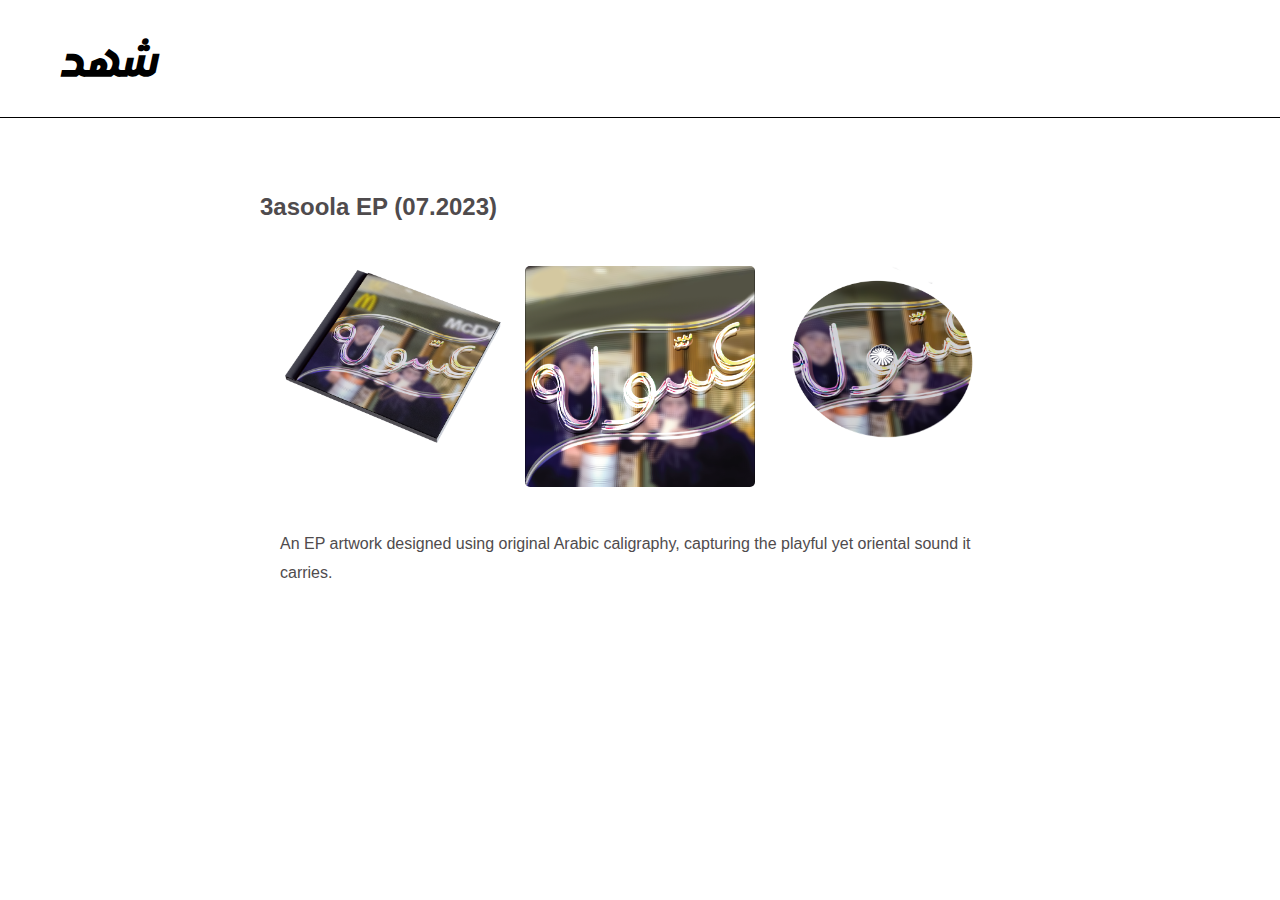
<file: 3asoola.html>
<!DOCTYPE html>
<html lang="en">
<head>
    <meta charset="UTF-8">
    <meta name="viewport" content="width=device-width, initial-scale=1.0">
    <title>Project 1 Details</title>
    <link rel="stylesheet" href="style.css">
</head>
<body>
    <header>
        <div class="container">
            <h1><a href="index.html">شهد</a></h1>
        </div>
    </header>

    <div class="project-details">
        <h2>3asoola EP (07.2023) </h2>
        <div class="gallery">
            <div class="gallery-item">
                <img src="project3.png" alt="Project 1 Image 1" onclick="enlargeImage(this)">
            </div>
            <div class="gallery-item">
                <img src="project2.png" alt="Project 1 Image 2" onclick="enlargeImage(this)">
            </div>
            <div class="gallery-item">
                <img src="project4.png" alt="Project 1 Image 3" onclick="enlargeImage(this)">

        </div>
        <p>An EP artwork designed using original Arabic caligraphy, capturing the playful yet oriental sound it carries.</p>
    </div>

    <div id="lightbox" onclick="closeLightbox()">
        <span id="lightbox-close">&times;</span>
        <img id="lightbox-img">
    </div>

    <script>
        function enlargeImage(img) {
            const lightbox = document.getElementById('lightbox');
            const lightboxImg = document.getElementById('lightbox-img');
            lightbox.style.display = 'flex';
            lightboxImg.src = img.src;
        }

        function closeLightbox() {
            document.getElementById('lightbox').style.display = 'none';
        }
    </script>
</body>
</html>
</file>
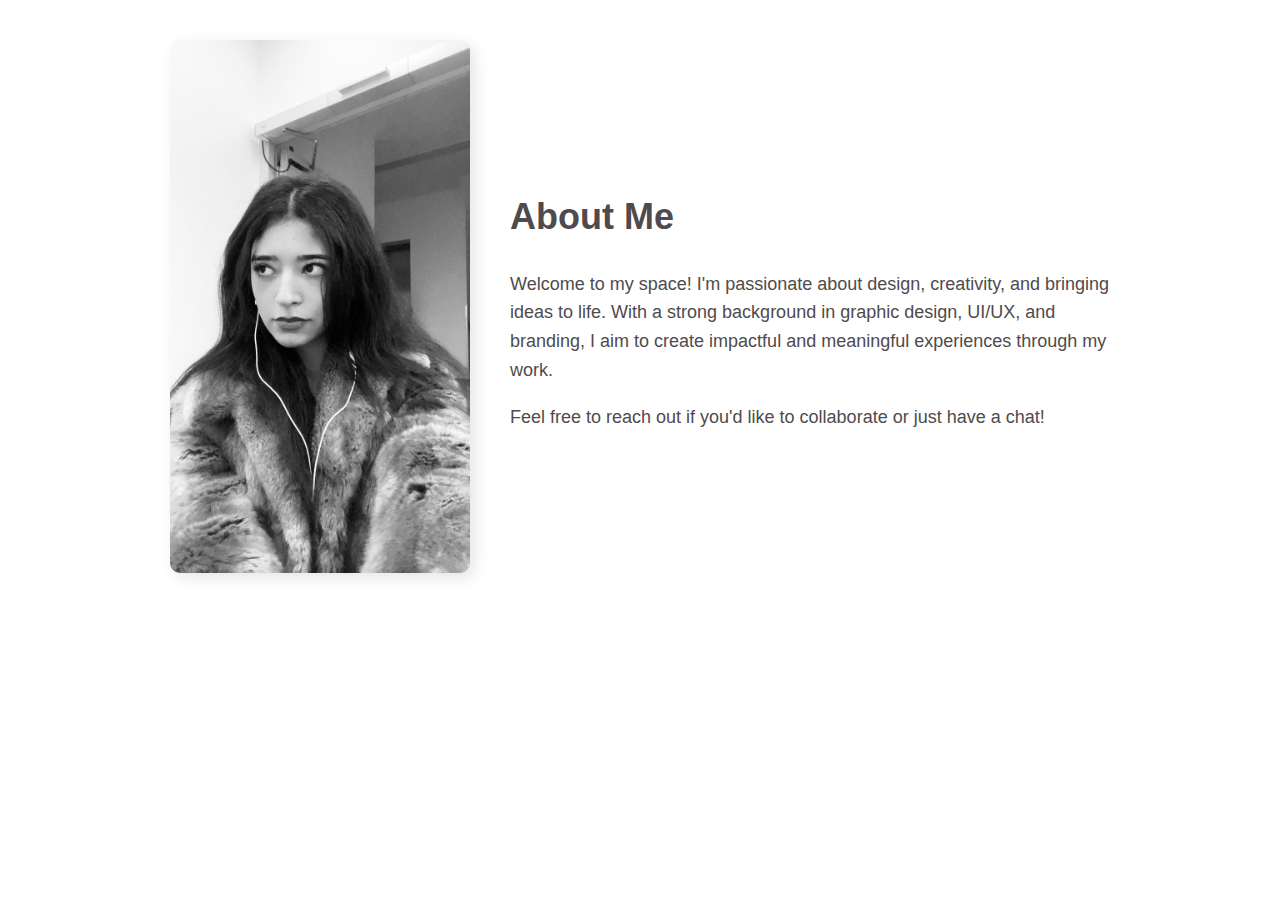
<file: about.html>
<!DOCTYPE html>
<html lang="en">
<head>
    <meta charset="UTF-8">
    <meta name="viewport" content="width=device-width, initial-scale=1.0">
    <title>About Me</title>
    <style>
        body {
            font-family: Arial, sans-serif;
            background-color: #ffffff;
            color: #4f4b4d;
            margin: 0;
            padding: 40px;
        }
        .about-section {
            display: flex;
            align-items: center;
            justify-content: center;
            gap: 40px;
            flex-wrap: wrap;
        }
        .about-section img {
            max-width: 300px;
            height: auto;
            border-radius: 10px;
            box-shadow: 5px 5px 15px rgba(0, 0, 0, 0.1);
        }
        .about-text {
            max-width: 600px;
            font-size: 18px;
            line-height: 1.6;
        }
        @media (max-width: 768px) {
            .about-section {
                flex-direction: column;
                text-align: center;
            }
        }
    </style>
</head>
<body>
    <div class="about-section">
        <img src="aboutme.jpeg" alt="About Me">
        <div class="about-text">
            <h1>About Me</h1>
            <p>Welcome to my space! I'm passionate about design, creativity, and bringing ideas to life. With a strong background in graphic design, UI/UX, and branding, I aim to create impactful and meaningful experiences through my work.</p>
            <p>Feel free to reach out if you'd like to collaborate or just have a chat!</p>
        </div>
    </div>
</body>
</html>
</file>
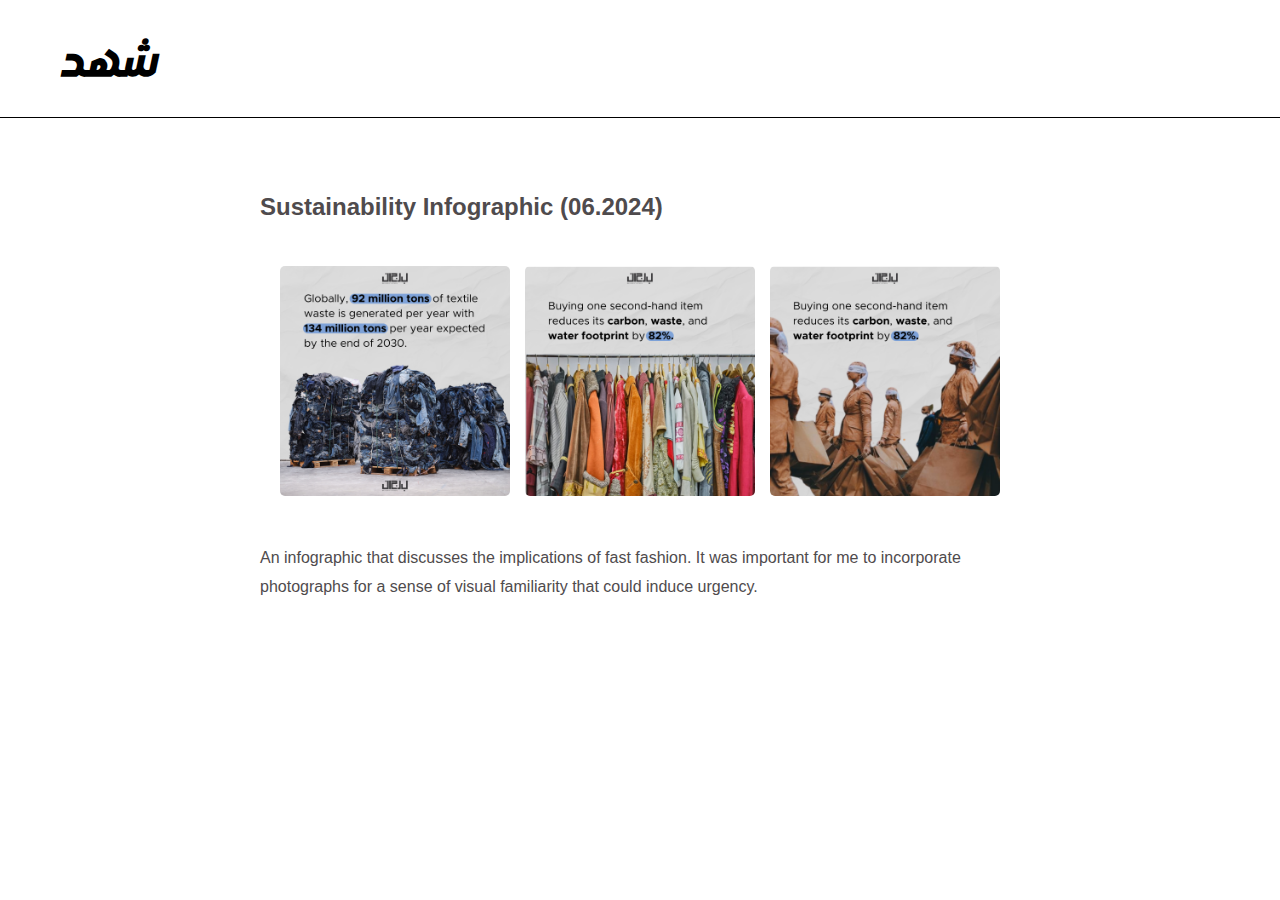
<file: infographic.html>
<!DOCTYPE html>
<html lang="en">
<head>
    <meta charset="UTF-8">
    <meta name="viewport" content="width=device-width, initial-scale=1.0">
    <title>Project 1 Details</title>
    <link rel="stylesheet" href="style.css">
</head>
<body>
    <header>
        <div class="container">
            <h1><a href="index.html">شهد</a></h1>
        </div>
    </header>

    <div class="project-details">
        <h2>Sustainability Infographic (06.2024) </h2>
        <div class="gallery">
            <div class="gallery-item">
                <img src="4.png" alt="Project 1 Image 1" onclick="enlargeImage(this)">
            </div>
            <div class="gallery-item">
                <img src="5.png" alt="Project 1 Image 1" onclick="enlargeImage(this)">
            </div>
            <div class="gallery-item">
                <img src="6.png" alt="Project 1 Image 1" onclick="enlargeImage(this)">
            </div>

    </div>
        <p>An infographic that discusses the implications of fast fashion. It was important for me to incorporate photographs for a sense of visual familiarity that could induce urgency.</p>
    </div>

    <div id="lightbox" onclick="closeLightbox()">
        <span id="lightbox-close">&times;</span>
        <img id="lightbox-img">
    </div>

    <script>
        function enlargeImage(img) {
            const lightbox = document.getElementById('lightbox');
            const lightboxImg = document.getElementById('lightbox-img');
            lightbox.style.display = 'flex';
            lightboxImg.src = img.src;
        }

        function closeLightbox() {
            document.getElementById('lightbox').style.display = 'none';
        }
    </script>
</body>
</html>
</file>
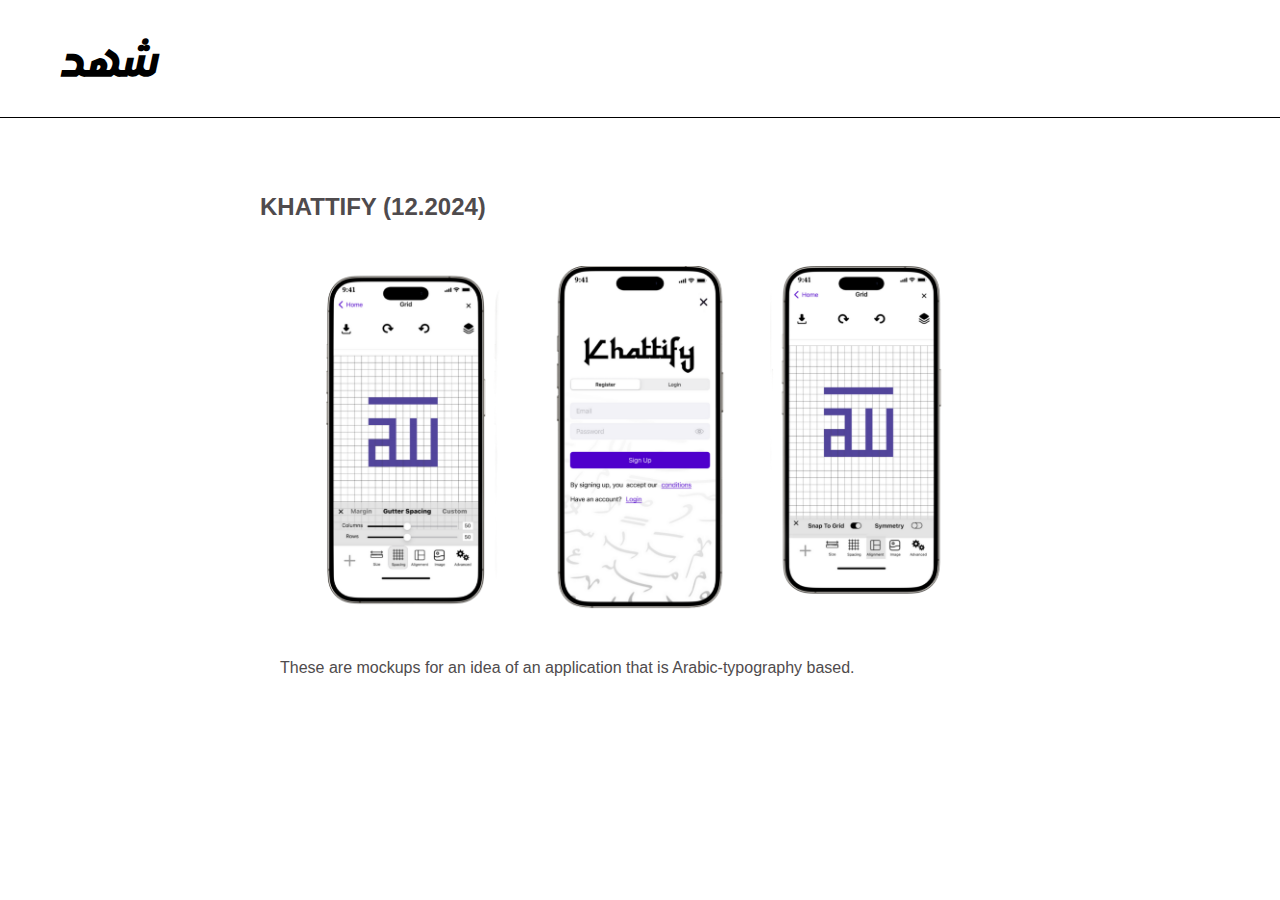
<file: khattify.html>
<!DOCTYPE html>
<html lang="en">
<head>
    <meta charset="UTF-8">
    <meta name="viewport" content="width=device-width, initial-scale=1.0">
    <title>Project 1 Details</title>
    <link rel="stylesheet" href="style.css">
</head>
<body>
    <header>
        <div class="container">
            <h1><a href="index.html">شهد</a></h1>
        </div>
    </header>

    <div class="project-details">
        <h2>KHATTIFY (12.2024) </h2>
        <div class="gallery">
            <div class="gallery-item">
                <img src="khattify kufi 1.png" alt="Project 1 Image 1" onclick="enlargeImage(this)">
            </div>
            <div class="gallery-item">
                <img src="khattify.png" alt="Project 1 Image 2" onclick="enlargeImage(this)">
            </div>
            <div class="gallery-item">
                <img src="khattify kufi 2.png" alt="Project 1 Image 3" onclick="enlargeImage(this)">

        </div>
        <p>These are mockups for an idea of an application that is Arabic-typography based. </p>
    </div>

    <div id="lightbox" onclick="closeLightbox()">
        <span id="lightbox-close">&times;</span>
        <img id="lightbox-img">
    </div>

    <script>
        function enlargeImage(img) {
            const lightbox = document.getElementById('lightbox');
            const lightboxImg = document.getElementById('lightbox-img');
            lightbox.style.display = 'flex';
            lightboxImg.src = img.src;
        }

        function closeLightbox() {
            document.getElementById('lightbox').style.display = 'none';
        }
    </script>
</body>
</html>
</file>
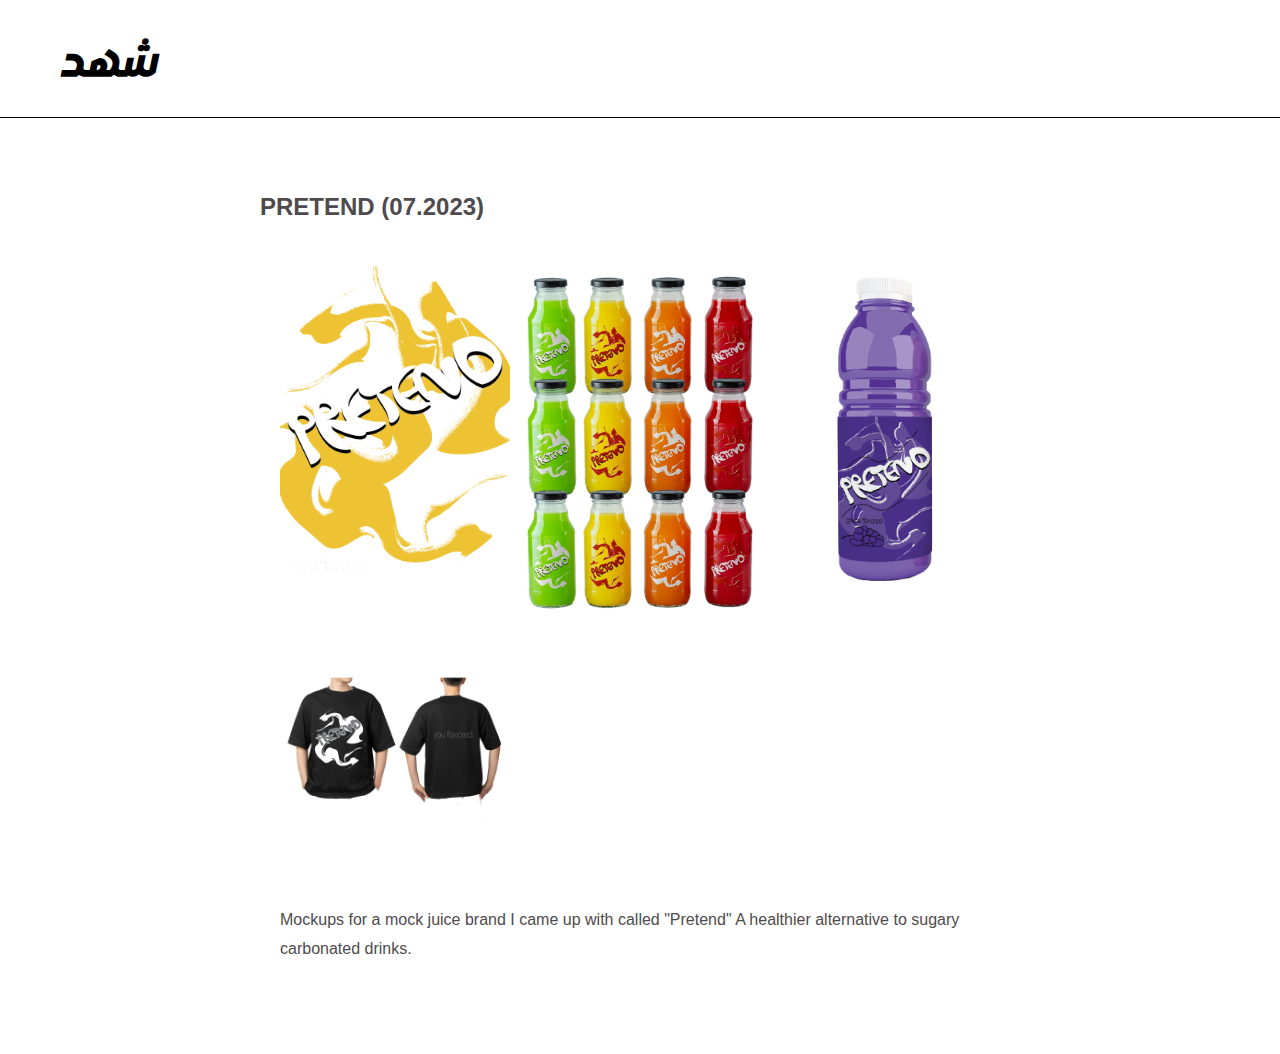
<file: mockup.html>
<!DOCTYPE html>
<html lang="en">
<head>
    <meta charset="UTF-8">
    <meta name="viewport" content="width=device-width, initial-scale=1.0">
    <title>Project 1 Details</title>
    <link rel="stylesheet" href="style.css">
</head>
<body>
    <header>
        <div class="container">
            <h1><a href="index.html">شهد</a></h1>
        </div>
    </header>

    <div class="project-details">
        <h2>PRETEND (07.2023) </h2>
        <div class="gallery">
            <div class="gallery-item">
                <img src="pretend poster png.png" alt="Project 1 Image 1" onclick="enlargeImage(this)">
            </div>
            <div class="gallery-item">
                <img src="image idk.png" alt="Project 1 Image 2" onclick="enlargeImage(this)">
            </div>
            <div class="gallery-item">
                <img src="png 1 2 3.png"Project 1 Image 3" onclick="enlargeImage(this)">

        </div>
        <div class="gallery-item">
            <img src="lloiw.png" Project 1 Image 3" onclick="enlargeImage(this)">

    </div>
        <p>Mockups for a mock juice brand I came up with called "Pretend" A healthier alternative to sugary carbonated drinks.</p>
    </div>

    <div id="lightbox" onclick="closeLightbox()">
        <span id="lightbox-close">&times;</span>
        <img id="lightbox-img">
    </div>

    <script>
        function enlargeImage(img) {
            const lightbox = document.getElementById('lightbox');
            const lightboxImg = document.getElementById('lightbox-img');
            lightbox.style.display = 'flex';
            lightboxImg.src = img.src;
        }

        function closeLightbox() {
            document.getElementById('lightbox').style.display = 'none';
        }
    </script>
</body>
</html>
</file>
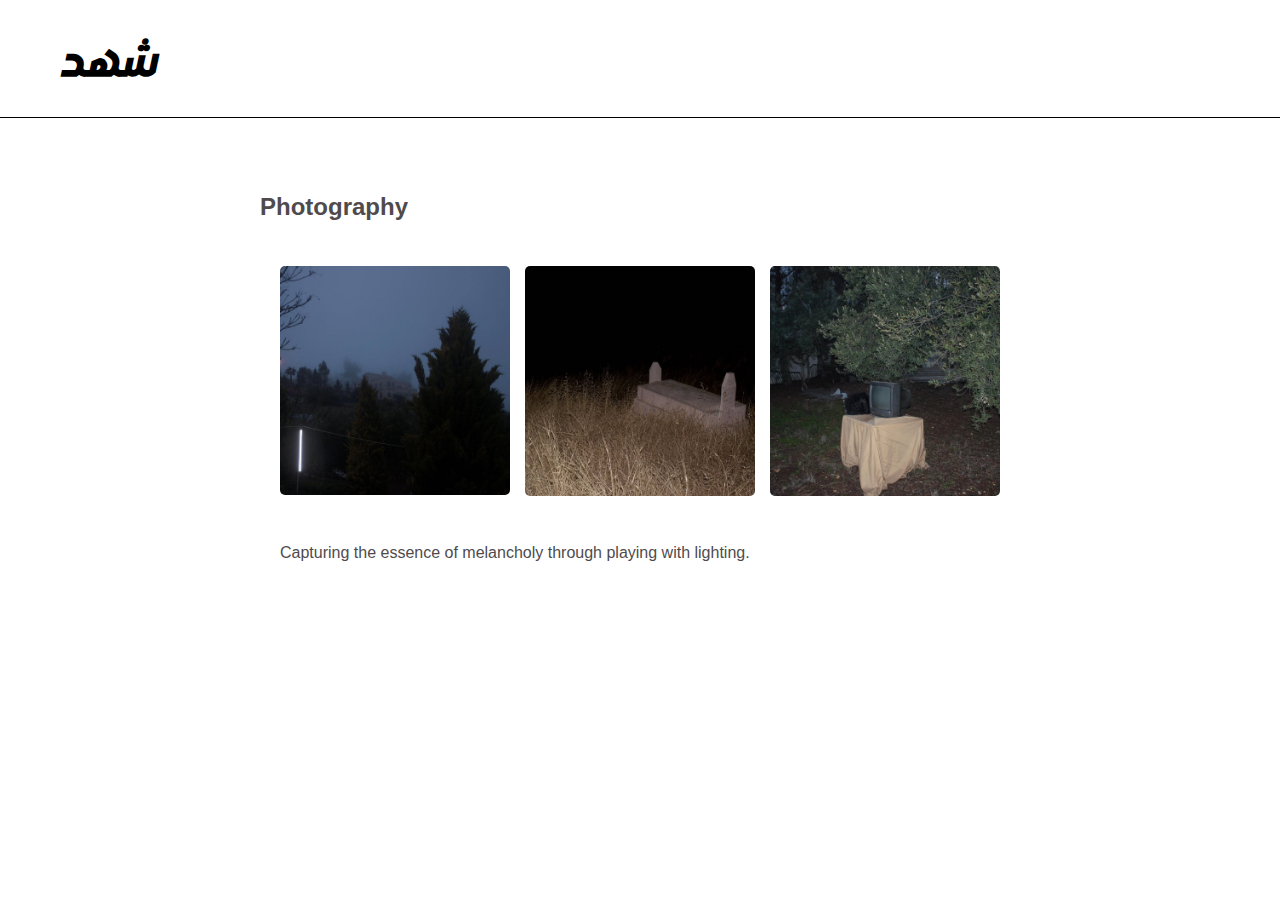
<file: photografy.html>
<!DOCTYPE html>
<html lang="en">
<head>
    <meta charset="UTF-8">
    <meta name="viewport" content="width=device-width, initial-scale=1.0">
    <title>Project 1 Details</title>
    <link rel="stylesheet" href="style.css">
</head>
<body>
    <header>
        <div class="container">
            <h1><a href="index.html">شهد</a></h1>
        </div>
    </header>

    <div class="project-details">
        <h2>Photography </h2>
        <div class="gallery">
            <div class="gallery-item">
                <img src="house.jpg" alt="Project 1 Image 1" onclick="enlargeImage(this)">
            </div>
            <div class="gallery-item">
                <img src="grave.jpg" alt="Project 1 Image 2" onclick="enlargeImage(this)">
            </div>
            <div class="gallery-item">
                <img src="computer.jpg" alt="Project 1 Image 3" onclick="enlargeImage(this)">

        </div>
        <p>Capturing the essence of melancholy through playing with lighting. </p>
    </div>

    <div id="lightbox" onclick="closeLightbox()">
        <span id="lightbox-close">&times;</span>
        <img id="lightbox-img">
    </div>

    <script>
        function enlargeImage(img) {
            const lightbox = document.getElementById('lightbox');
            const lightboxImg = document.getElementById('lightbox-img');
            lightbox.style.display = 'flex';
            lightboxImg.src = img.src;
        }

        function closeLightbox() {
            document.getElementById('lightbox').style.display = 'none';
        }
    </script>
</body>
</html>
</file>
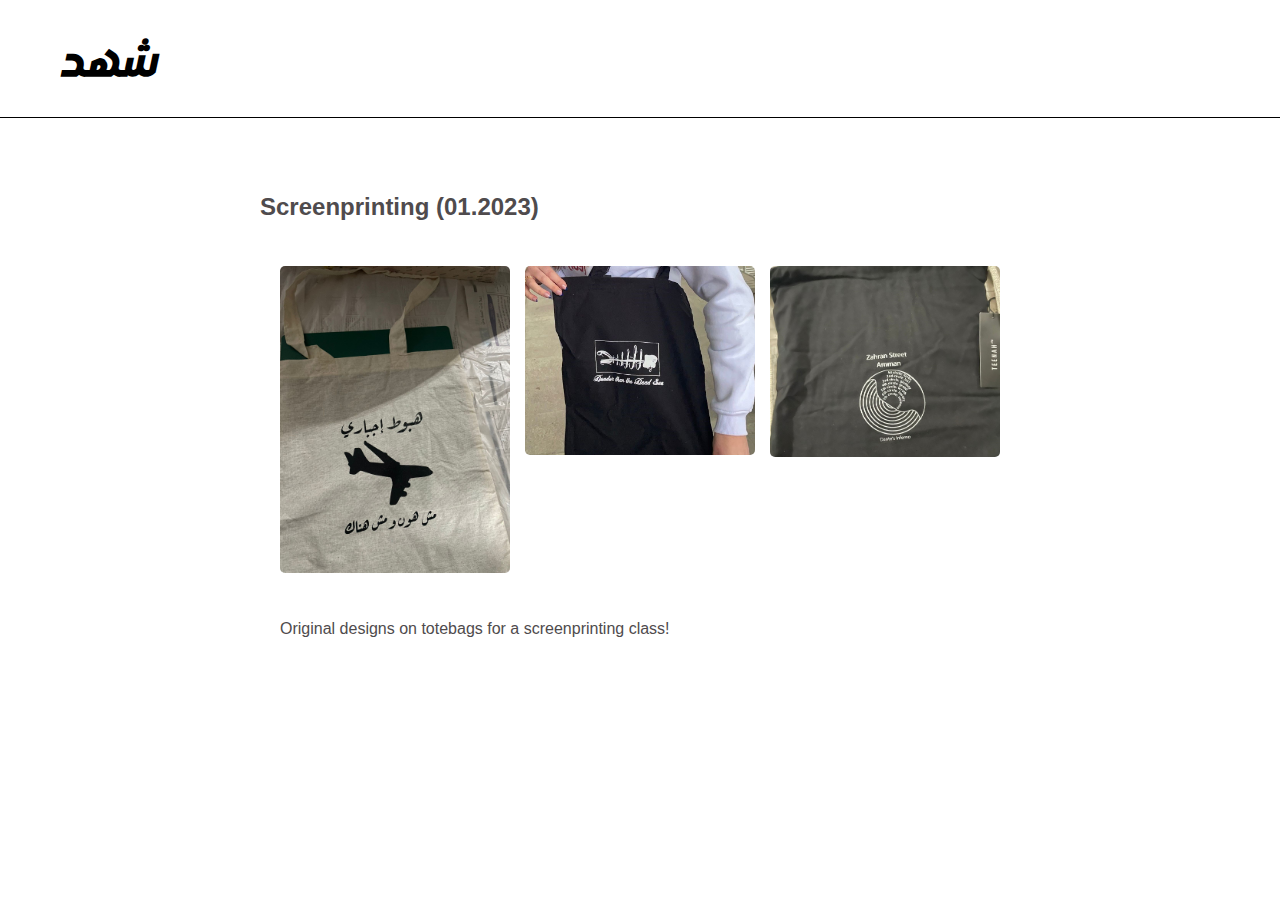
<file: tshirtdesign.html>
<!DOCTYPE html>
<html lang="en">
<head>
    <meta charset="UTF-8">
    <meta name="viewport" content="width=device-width, initial-scale=1.0">
    <title>Project 1 Details</title>
    <link rel="stylesheet" href="style.css">
</head>
<body>
    <header>
        <div class="container">
            <h1><a href="index.html">شهد</a></h1>
        </div>
    </header>

    <div class="project-details">
        <h2>Screenprinting (01.2023) </h2>
        <div class="gallery">
            <div class="gallery-item">
                <img src="teyara.jpeg" alt="Project 1 Image 1" onclick="enlargeImage(this)">
            </div>
            <div class="gallery-item">
                <img src="dead.jpeg"Project 1 Image 2" onclick="enlargeImage(this)">
            </div>
            <div class="gallery-item">
                <img src="7 circles.jpeg" alt="Project 1 Image 3" onclick="enlargeImage(this)">

        </div>
        <p>Original designs on totebags for a screenprinting class! </p>
    </div>

    <div id="lightbox" onclick="closeLightbox()">
        <span id="lightbox-close">&times;</span>
        <img id="lightbox-img">
    </div>

    <script>
        function enlargeImage(img) {
            const lightbox = document.getElementById('lightbox');
            const lightboxImg = document.getElementById('lightbox-img');
            lightbox.style.display = 'flex';
            lightboxImg.src = img.src;
        }

        function closeLightbox() {
            document.getElementById('lightbox').style.display = 'none';
        }
    </script>
</body>
</html>
</file>
<file: style.css>
/* General Reset */
* {
    margin: 0;
    padding: 0;
    box-sizing: border-box;
}

body {
    font-family: Arial, sans-serif;
    line-height: 1.6;
    background-color: #ffffff;
    color: #ffffff;
    overflow-x: hidden;
}

/* Font face for LANTX-RegularItalic */
@font-face {
    font-family: 'شهد';
    src: url('LANTX-RegularItalic.otf') format('opentype');  /* Adjust the path if necessary */
    font-weight: normal;
    font-style: normal;
}

/* Header Section */
header {
    background-color: #ffffff;
    border-bottom: 1px solid #000000;
    padding: 20px 0;
    position: sticky;
    top: 0;
    z-index: 10;
}

.container {
    display: flex;
    justify-content: space-between;
    align-items: center;
    max-width: 1200px;
    margin: 0 auto;
    padding: 0 20px;
}

header h1 a {
    font-size: 48px;
    font-weight: bold;
    text-decoration: none;
    color: #000000;  /* Darker blue */
    transition: color 0.3s;
    font-family: 'شهد', 'Arial', sans-serif;  /* Using LANTX font for شهد */
}

header h1 a:hover {
    color: #4f4b4d;
}

nav ul {
    display: flex;
    list-style: none;
}

nav ul li {
    margin-left: 20px;
}

nav ul li a {
    text-decoration: none;
    color: #1A3578;
    font-size: 14px;
    transition: color 0.3s;
}

nav ul li a:hover {
    color: #4f4b4d;
}

/* Home Content */
.home-content {
    text-align: center;
    margin-top: 50px;
}

.home-content h1 {
    font-size: 36px;
    margin-bottom: 20px;
}

.home-content p {
    font-size: 18px;
}

/* Masonry Gallery */
.gallery {
    column-count: 3;
    column-gap: 15px;
    padding: 20px;
    max-width: 1200px;
    margin: 0 auto;
}

.item {
    margin-bottom: 15px;
    break-inside: avoid;
}

.item img {
    width: 100%;
    display: block;
    border-radius: 5px;
    box-shadow: 0 2px 4px rgba(0, 0, 0, 0.1);
}

.item img:hover {
    transform: scale(1.05);
    box-shadow: 0 8px 16px rgba(255, 255, 255, 0.2);
}

/* Specific styling for Image 4 */
.item.image-4 {
    grid-column: span 2; /* Make Image 4 span across two columns */
    grid-row: span 2;    /* Make Image 4 span across two rows */
}

.item.image-4 img {
    transform: scale(1.2); /* Adjust the scale as needed */
}

/* Contact Page */
.contact-page {
    max-width: 800px;
    margin: 50px auto;
    padding: 20px;
    background: #111;
    border-radius: 8px;
    box-shadow: 0 4px 8px rgba(255, 255, 255, 0.1);
}

.contact-page h2 {
    margin-bottom: 20px;
    color: #fff;
}

.contact-page form {
    display: flex;
    flex-direction: column;
}

.contact-page input,
.contact-page textarea {
    width: 100%;
    padding: 10px;
    margin-bottom: 15px;
    border: 1px solid #333;
    border-radius: 4px;
    background: #222;
    color: #fff;
}

.contact-page button {
    padding: 10px 15px;
    background-color: #333;
    color: #ffffff;
    border: none;
    cursor: pointer;
    border-radius: 4px;
    transition: background-color 0.3s;
}

.contact-page button:hover {
    background-color: #4f4b4d;
}

/* About Page */
.about-page {
    max-width: 800px;
    margin: 50px auto;
    padding: 20px;
    background: #111;
    border-radius: 8px;
    box-shadow: 0 4px 8px rgba(255, 255, 255, 0.1);
}

.about-page h2 {
    margin-bottom: 20px;
    color: #fff;
}

.about-content {
    display: flex;
    align-items: center;
}

.about-image {
    flex: 1;
    margin-right: 20px;
}

.about-image img {
    max-width: 100%;
    border-radius: 8px;
    box-shadow: 0 4px 8px rgba(0, 0, 0, 0.1);
}

.about-text {
    flex: 2;
    color: #4f4b4d;
    line-height: 1.8;
}

/* Responsive Design */
@media (max-width: 768px) {
    .gallery {
        column-count: 2;
    }

    header h1 {
        font-size: 20px;
    }

    nav ul li a {
        font-size: 12px;
    }

    .about-content {
        flex-direction: column;
        text-align: center;
    }

    .about-image {
        margin-right: 0;
        margin-bottom: 20px;
    }
}

@media (max-width: 480px) {
    .gallery {
        column-count: 1;
    }
}

/* Project Details Page */
.project-details {
    max-width: 800px;
    margin: 50px auto;
    padding: 20px;
    background: #ffffff;
    border-radius: 8px;
    box-shadow: 0 4px 8px rgba(255, 255, 255, 0.1);
    color: #4f4b4d;
}

.project-details h2 {
    margin-bottom: 20px;
}

.project-details .gallery {
    display: flex;
    flex-wrap: wrap;
    gap: 15px;
}

.project-details .gallery-item {
    width: calc(33.333% - 10px);
}

.project-details .gallery img {
    width: 100%;
    border-radius: 5px;
    cursor: pointer;
    transition: transform 0.3s;
}

.project-details .gallery img:hover {
    transform: scale(1.05);
    box-shadow: 0 8px 16px rgba(255, 255, 255, 0.2);
}

.project-details p {
    margin-top: 20px;
    line-height: 1.8;
}

/* Lightbox */
#lightbox {
    display: none;
    position: fixed;
    z-index: 1000;
    left: 0;
    top: 0;
    width: 100%;
    height: 100%;
    background-color: rgba(0, 0, 0, 0.8);
    justify-content: center;
    align-items: center;
}

#lightbox-img {
    max-width: 90%;
    max-height: 90%;
    border-radius: 10px;
}

#lightbox-close {
    position: absolute;
    top: 20px;
    right: 30px;
    color: white;
    font-size: 40px;
    cursor: pointer;
}
/* Updated CSS */
body {
    font-family: Arial, sans-serif;
    background-color: #ffffff;
    color: white;
    margin: 0;
    padding: 0;
    overflow-x: hidden;
}

.scrolling-bio {
    white-space: nowrap;
    overflow: hidden;
    position: relative;
    width: 100%;
}

.scrolling-bio p {
    display: inline-block;
    padding-left: 100%;
    animation: scrollText 15s linear infinite;
    color:#4f4b4d;
}

@keyframes scrollText {
    from {
        transform: translateX(0%);
    }
    to {
        transform: translateX(-100%);
    }
}
/* Scrolling Bio */
.scrolling-bio {
    white-space: nowrap;
    overflow: hidden;
    position: relative;
    width: 100%;
    margin-top: 5px; /* Space from the header */
}

.scrolling-bio p {
    display: inline-block;
    padding-left: 100%;
    animation: scrollText 15s linear infinite;
}

/* Black Line */
.separator {
    width: 100%;
    height: 1px;
    background-color: black; /* Keeps the original line */
    margin-bottom: 10px;
}

@keyframes scrollText {
    from {
        transform: translateX(0%);
    }
    to {
        transform: translateX(-100%);
    }
}
.scrolling-bio p {
    display: inline-block;
    padding-left: 100%;
    animation: scrollText 30s linear infinite; /* Increased from 15s to 25s */
}

.contact {
    max-width: 600px;
    margin: 50px auto;
    padding: 20px;
    background: #000000; /* Adjusted to match your existing theme */
    border-radius: 10px;
    box-shadow: 0px 4px 10px rgba(0, 0, 0, 0.1);
}

form {
    display: flex;
    flex-direction: column;
}

input, textarea {
    margin-bottom: 15px;
    padding: 10px;
    border-radius: 5px;
    border: 1px solid #ccc;
}

button {
    background: #333; /* Adjusted to match your site's colors */
    color: rgb(255, 255, 255);
    padding: 10px;
    border: none;
    cursor: pointer;
}
/* General Reset */
* {
    margin: 0;
    padding: 0;
    box-sizing: border-box;
}

body {
    font-family: Arial, sans-serif;
    line-height: 1.6;
    background-color: #ffffff;
    color: #ffffff;
    overflow-x: hidden;
}

/* Font face for LANTX-RegularItalic */
@font-face {
    font-family: 'شهد';
    src: url('LANTX-RegularItalic.otf') format('opentype'); 
    font-weight: normal;
    font-style: normal;
}

/* Header Section */
header {
    background-color: #ffffff;
    border-bottom: 1px solid #000000;
    padding: 20px 0;
    position: sticky;
    top: 0;
    z-index: 10;
}

.container {
    display: flex;
    justify-content: space-between;
    align-items: center;
    max-width: 1200px;
    margin: 0 auto;
    padding: 0 20px;
}

header h1 a {
    font-size: 48px;
    font-weight: bold;
    text-decoration: none;
    color: #000000;
    transition: color 0.3s;
    font-family: 'شهد', 'Arial', sans-serif;
}

header h1 a:hover {
    color: #4f4b4d;
}

nav ul {
    display: flex;
    list-style: none;
}

nav ul li {
    margin-left: 20px;
}

nav ul li a {
    text-decoration: none;
    color: #1A3578;
    font-size: 14px;
    transition: color 0.3s;
}

nav ul li a:hover {
    color: #4f4b4d;
}

/* Home Content */
.home-content {
    text-align: center;
    margin-top: 50px;
}

.home-content h1 {
    font-size: 36px;
    margin-bottom: 20px;
}

.home-content p {
    font-size: 18px;
}

/* Masonry Gallery */
.gallery {
    column-count: 3;
    column-gap: 15px;
    padding: 20px;
    max-width: 1200px;
    margin: 0 auto;
}

.item {
    margin-bottom: 15px;
    break-inside: avoid;
}

.item img {
    width: 100%;
    display: block;
    border-radius: 5px;
    box-shadow: 0 2px 4px rgba(0, 0, 0, 0.1);
}

.item img:hover {
    transform: scale(1.05);
    box-shadow: 0 8px 16px rgba(255, 255, 255, 0.2);
}

/* Contact Page */
.contact-page {
    max-width: 800px;
    margin: 50px auto;
    padding: 20px;
    background: #111;
    border-radius: 8px;
    box-shadow: 0 4px 8px rgba(255, 255, 255, 0.1);
}

.contact-page h2 {
    margin-bottom: 20px;
    color: #fff;
}

.contact-page form {
    display: flex;
    flex-direction: column;
}

.contact-page input,
.contact-page textarea {
    width: 100%;
    padding: 10px;
    margin-bottom: 15px;
    border: 1px solid #333;
    border-radius: 4px;
    background: #222;
    color: #fff;
}

.contact-page button {
    padding: 10px 15px;
    background-color: #333;
    color: #ffffff;
    border: none;
    cursor: pointer;
    border-radius: 4px;
    transition: background-color 0.3s;
}

.contact-page button:hover {
    background-color: #4f4b4d;
}

/* About Popup */
#about-popup {
    display: none;
    position: fixed;
    top: 50%;
    left: 50%;
    transform: translate(-50%, -50%);
    width: 70%;
    max-width: 400px;
    background: #ffffff;
    padding: 15px;
    box-shadow: 0px 4px 10px rgba(0, 0, 0, 0.2);
    text-align: left;
    border-radius: 10px;
    z-index: 1000;
}

/* Show popup */
#about-popup.show {
    display: block;
}

/* Layout adjustments */
.about-content {
    display: flex;
    flex-direction: column;
    align-items: center;
    gap: 10px;
}

/* Image styling */
.about-content img {
    max-width: 150px;
    border-radius: 10px;
    margin-bottom: 10px;
}

/* Text styling */
.about-text {
    text-align: left;
    font-size: 14px;
    line-height: 1.4;
    color: #000000;
}

/* Add spacing between paragraphs */
.about-text p {
    margin-bottom: 8px;
}

/* Close button */
.close-btn {
    position: absolute;
    top: 10px;
    right: 15px;
    font-size: 24px;
    cursor: pointer;
    color: #000000;
}

/* Responsive Design */
@media (max-width: 768px) {
    .gallery {
        column-count: 2;
    }

    header h1 {
        font-size: 20px;
    }

    nav ul li a {
        font-size: 12px;
    }

    .about-content {
        flex-direction: column;
        text-align: center;
    }

    .about-image {
        margin-right: 0;
        margin-bottom: 20px;
    }

    #about-popup {
        width: 90%;
        max-width: 350px;
        padding: 10px;
    }

    .about-content img {
        max-width: 120px;
    }

    .about-text {
        font-size: 13px;
    }
}

@media (max-width: 480px) {
    .gallery {
        column-count: 1;
    }
}
</file>
